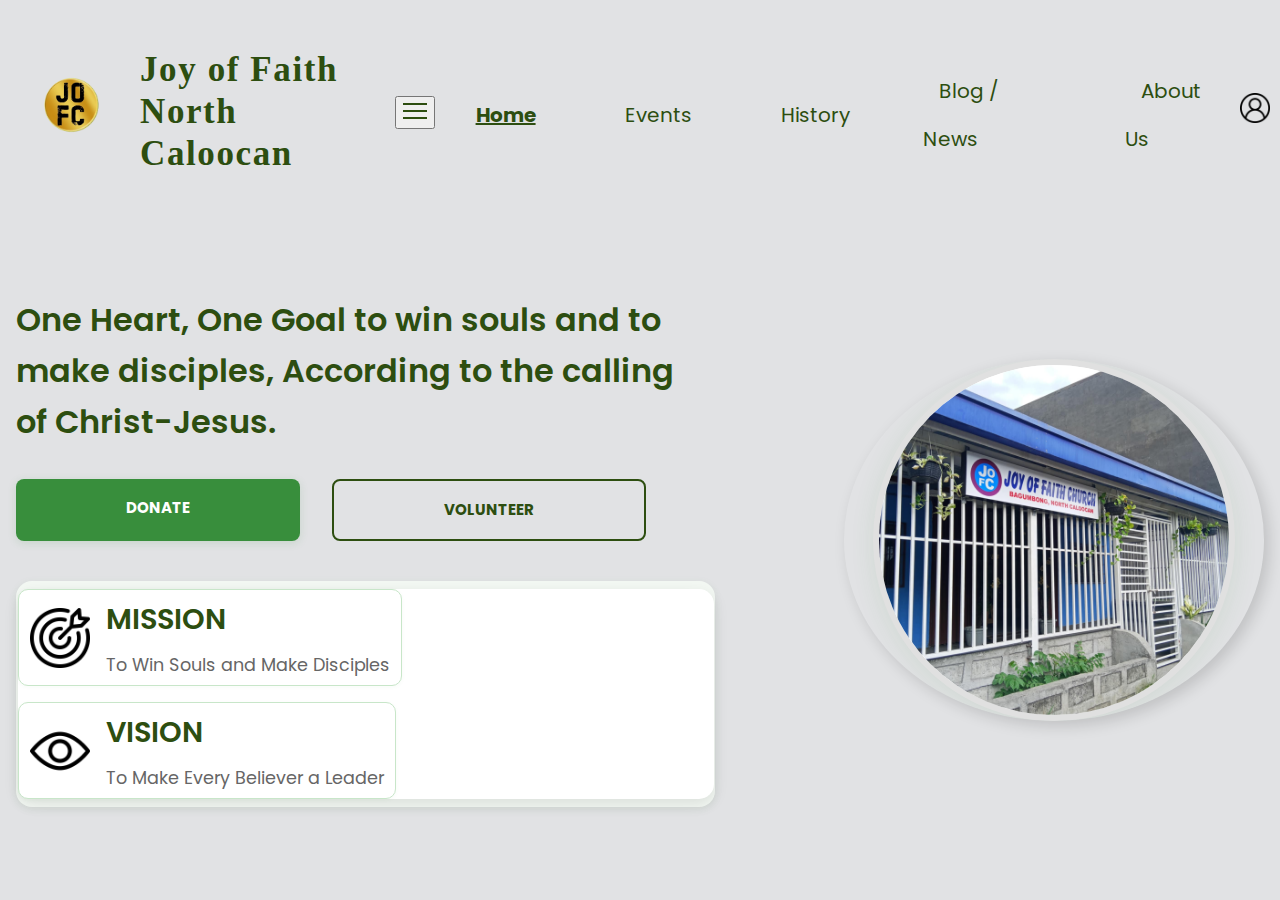
<file: index.html>
<!DOCTYPE html>
<html lang="en">
<head>
    <meta charset="UTF-8">
    <meta name="viewport" content="width=device-width, initial-scale=1.0">    <title>Joy of Faith - Home</title>
    <link rel="stylesheet" href="style1.css">
    <!-- Add Poppins font -->
    <link href="https://fonts.googleapis.com/css?family=Poppins:400,600&display=swap" rel="stylesheet">
    <script src="js/navigation.js"></script>
    <style>

        body {
            font-family: 'Poppins', Arial, sans-serif;
        }
        .hero-section {
            display: flex;
            flex-direction: row;
            align-items: center;
            justify-content: center;
            gap: 2rem;
            padding: 3rem 1rem;
            flex-wrap: wrap;
        }
        .hero-content {
            flex: 1 1 350px;
            min-width: 300px;
            z-index: 2;
            order: 1;
            display: flex;
            flex-direction: column;
            align-items: flex-start;
        }
        .hero-title {
            font-size: 2rem;
            font-weight: 600;
            margin-bottom: 2rem;
        }
        .hero-buttons {
            margin-bottom: 2rem;
            display: flex;
            flex-wrap: wrap;
            gap: 1rem;
        }
        .button.primary {
            background: #388e3c !important;
            color: #fff !important;
            font-size: 1.2rem;
            padding: 18px 56px;
            border-radius: 10px;
            border: none;
            box-shadow: 0 2px 8px rgba(56,142,60,0.15);
            font-family: 'Poppins', Arial, sans-serif;
            cursor: pointer;
            transition: background 0.2s;
        }
        .button.primary:hover {
            background: #2e7031 !important;
        }
        .button.secondary {
            background: transparent !important;
            color: #2d4e10 !important;
            border: 2px solid #2d4e10 !important;
            font-size: 1.2rem;
            padding: 18px 56px;
            border-radius: 10px;
            font-family: 'Poppins', Arial, sans-serif;
            cursor: pointer;
            transition: background 0.2s, color 0.2s;
        }
        .button.secondary:hover {
            background: #f5f5f5 !important;
        }
        .button.primary, .button.secondary {
            text-decoration: none !important;
        }
        .MV {
            background: #f3f8f3;
            border-radius: 16px;
            padding: 0.5rem 0.1rem;
            margin-top: 0.5rem;
            box-shadow: 0 2px 8px rgba(56,142,60,0.07);
            width: 100%;
        }
        .MV ul {
            display: flex;
            flex-direction: row;
            gap: 1rem;
            flex-wrap: wrap;
            justify-content: flex-start;
            margin: 0;
            padding: 0;
            list-style: none;
        }
        .MV li {
            display: flex;
            align-items: center;
            gap: 0.9rem;
            min-width: 140px;
            background: #fff;
            border: 1.5px solid #c8e6c9;
            border-radius: 10px;
            padding: 0.4rem 0.7rem;
            box-shadow: 0 1px 4px rgba(56,142,60,0.04);
        }
        .MV img {
            width: 28px;
            height: 28px;
        }
        .MV h1 {
            font-size: 0.82rem;
            font-weight: 600;
            margin: 0 0 0.15rem 0;
            text-decoration: none;
        }
        .MV a {
            text-decoration: none;
        }
        .MV p {
            margin: 0;
            font-size: 0.78rem;
        }
        .hero-image {
            flex: 0 0 320px;
            display: flex;
            align-items: center;
            justify-content: center;
            min-width: 420px;
            z-index: 1;
            order: 2;
        }
        .hero-image img {
            width: 350px;
            height: 350px;
            object-fit: cover;
            border-radius: 50%;
            border: 6px solid #e0e0e0;
            box-shadow: 0 4px 24px rgba(56,142,60,0.10);
            background: #fff;
            display: block;
        }
        @media (max-width: 900px) {
            .hero-section {
                flex-direction: column;
                align-items: stretch;
                gap: 2rem;
            }
            .hero-image {
                order: -1;
                justify-content: center;
                margin-bottom: 1.5rem;
            }
            .hero-content {
                order: 2;
                text-align: center;
                align-items: center;
            }
            /* Remove flex-direction: column for .MV ul so it stays row on all sizes */
            .MV ul {
                flex-direction: row;
                gap: 1.5rem;
                align-items: center;
                justify-content: center;
            }
            .MV {
                width: 100%;
            }
        }
        @media (max-width: 600px) {
            .hero-section {
                padding: 1.5rem 0.5rem;
            }
            .hero-title {
                font-size: 1.2rem;
            }
            .hero-image img {
                width: 300px;
                height: 300px;
            }
            .MV {
                padding: 1rem 0.5rem;
            }
            .MV ul {
                flex-direction: row;
                gap: 1rem;
                justify-content: center;
                align-items: flex-start;
            }
        }
    </style>
</head>
<body> 

    <header class="header" class="Navigation">
        <nav class="main-navigation">
            <div class="container">                
                <header class="site-header">
                    <div class="logo">
                        <ul>
                            <li>
                                <a href="/">
                                    <img src="img/ico/logo.png" alt="Joy of Faith logo">
                                </a>
                            </li>
                            <li>
                                <div class="logo-text">
                                    <h2>
                                        Joy of Faith<br>
                                        North Caloocan
                                    </h2>
                                </div>
                            </li>
                        </ul>
                    </div>                    
                    <button class="menu-toggle" aria-label="Toggle menu">
                        <svg viewBox="0 0 24 24" width="24" height="24">
                            <rect y="4" width="24" height="2" fill="#2d4e10"/>
                            <rect y="11" width="24" height="2" fill="#2d4e10"/>
                            <rect y="18" width="24" height="2" fill="#2d4e10"/>
                        </svg>
                    </button>
                    <nav class="nav-menu">                        
                        <ul class="nav-links">
                            <li style="--i: 1">
                                <a href="index.html" class="active">Home</a>
                            </li>
                            <li style="--i: 2">
                                <a href="events.html">Events</a>
                            </li>
                            <li style="--i: 3">
                                <a href="history.html">History</a>
                            </li>
                            <li style="--i: 4">
                                <a href="blog.html">Blog / News</a>
                            </li>
                            <li style="--i: 5">
                                <a href="about.html">About Us</a>
                            </li>
                        </ul>
                    </nav>
                    <div class="logbot">
                        <a href="login.html">
                            <img src="./img/ico/profile.png" alt="Profile" style="height: 30px; width: 30px;">
                        </a>
                    </div>
                    <div class="mobile-overlay"></div>
                </header>
            </div>
        </nav>
    </header>



        <section class="hero-section" style="position:relative;">
            <div class="hero-image">
                <img src="jofc.jpeg" alt="Joy of Faith community">
                <div></div>
            </div>
            <div class="hero-content">
                <h1 class="hero-title">
                    One Heart, One Goal to win souls and to make disciples, According to the calling of Christ-Jesus.
                </h1>
                <div class="hero-buttons">
                    <a href="donate.html" class="button primary">DONATE</a>
                    <a href="login.html" class="button secondary">VOLUNTEER</a>
                </div>
                <div class="MV">
                    <ul>
                        <li>
                            <img src="./img/ico/target.png" alt="Mission Icon">
                            <div>
                                <h1>MISSION</h1>
                                <p>To Win Souls and Make Disciples</p>
                            </div>
                        </li>
                        <li>
                            <img src="./img/ico/view.png" alt="Vision Icon">
                            <div>
                                <h1>VISION</h1>
                                <p>To Make Every Believer a Leader</p>
                            </div>
                        </li>
                    </ul>
                </div>
            </div>
        </section>
</body>
</html>
</file>
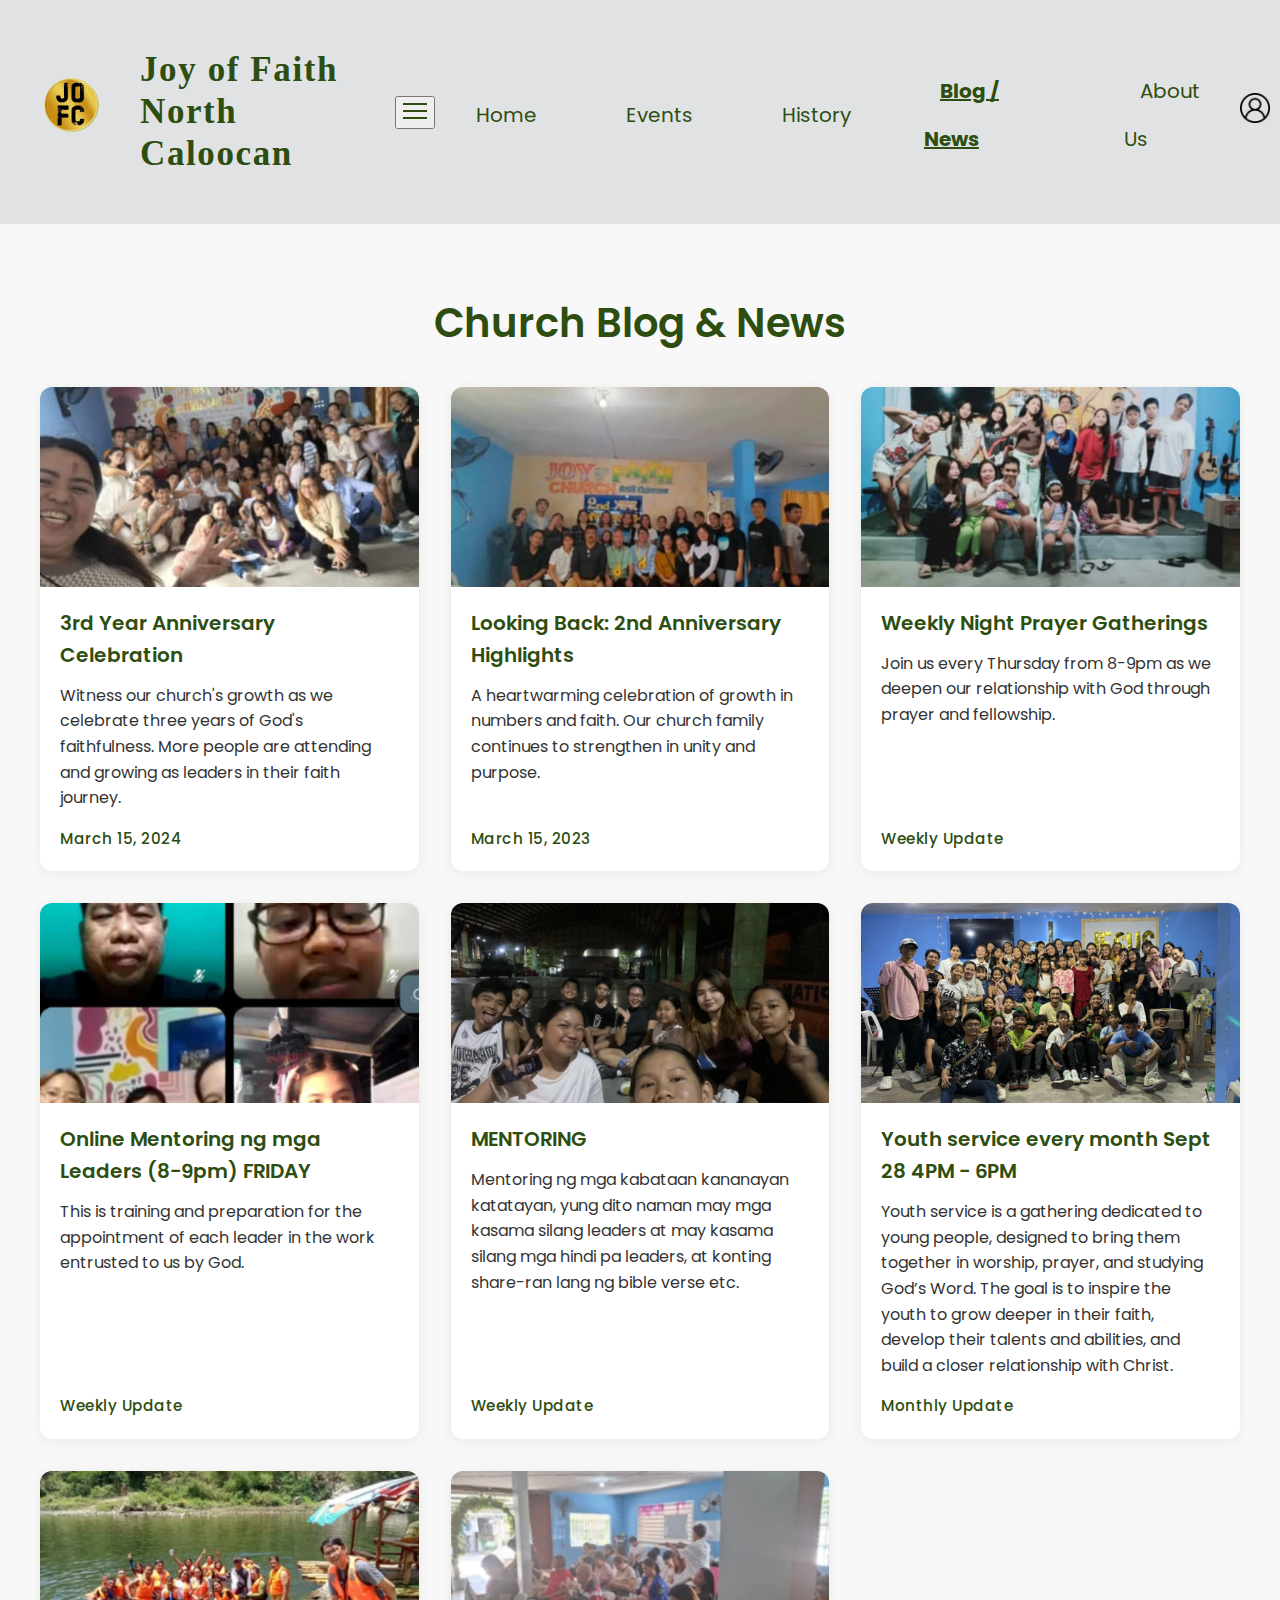
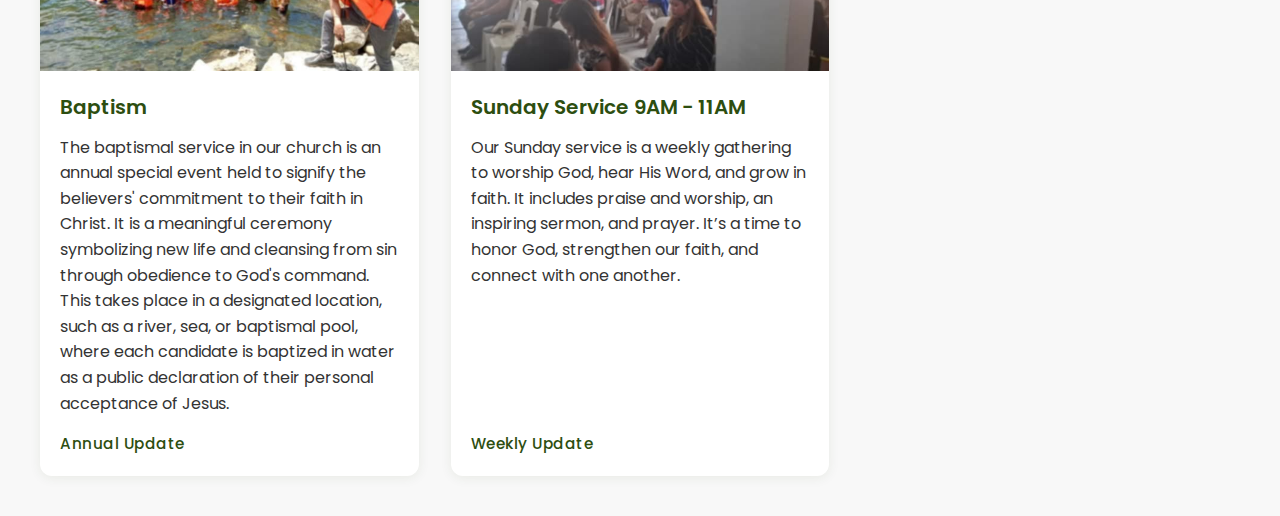
<file: blog.html>
<!DOCTYPE html>
<html lang="en">
<head>
    <meta charset="UTF-8">
    <meta name="viewport" content="width=device-width, initial-scale=1.0">    <title>Joy of Faith - Blog/News</title>
    <link rel="stylesheet" href="style1.css">
    <link href="https://fonts.googleapis.com/css?family=Poppins:400,600&display=swap" rel="stylesheet">
    <script src="js/navigation.js" defer></script>
    <style>   
    /* Responsive Blog Page Styles */
    body {
        font-family: 'Poppins', Arial, sans-serif;
        background: #fff;
        color: #222;
        margin: 0;
        padding: 0;
    }
    .blog-page {
        padding: 40px 0;
        background: #f8f8f8;
        min-height: 100vh;
    }
    .blog-content {
        max-width: 1200px;
        margin: 0 auto;
        padding: 0 16px;
    }
    .blog-content h1 {
        color: #2d4e10;
        font-weight: 600;
        text-align: center;
        margin-bottom: 32px;
        font-size: 2.5rem;
    }
    .blog-grid {
        display: grid;
        grid-template-columns: repeat(3, 1fr);
        gap: 32px;
    }
    .blog-card {
        background: #fff;
        border-radius: 12px;
        box-shadow: 0 2px 12px rgba(45, 78, 16, 0.08);
        overflow: hidden;
        display: flex;
        flex-direction: column;
        transition: box-shadow 0.2s;
    }
    .blog-card:hover {
        box-shadow: 0 4px 24px rgba(45, 78, 16, 0.16);
    }
    .blog-image {
        width: 100%;
        height: 200px;
        object-fit: cover;
        background: #eee;
    }
    .blog-text {
        padding: 20px;
        flex: 1;
        display: flex;
        flex-direction: column;
    }
    .blog-text h2 {
        color: #2d4e10;
        font-size: 1.25rem;
        margin: 0 0 12px 0;
        font-weight: 600;
    }
    .blog-text p {
        flex: 1;
        margin: 0 0 16px 0;
        font-size: 1rem;
        color: #333;
    }
    .blog-date {
        font-size: 0.95rem;
        color: #2d4e10;
        font-weight: 500;
        margin-top: auto;
        letter-spacing: 0.5px;
    }

    /* Responsive Styles */
    @media (max-width: 1024px) {
        .blog-grid {
            grid-template-columns: repeat(2, 1fr);
            gap: 24px;
        }
        .blog-content h1 {
            font-size: 2rem;
        }
    }
    @media (max-width: 700px) {
        .blog-grid {
            grid-template-columns: 1fr;
            gap: 20px;
        }
        .blog-content {
            padding: 0 8px;
        }
        .blog-content h1 {
            font-size: 1.5rem;
        }
        .blog-card {
            border-radius: 8px;
        }
        .blog-image {
            height: 160px;
        }
        .blog-text {
            padding: 14px;
        }
    }
    @media (max-width: 400px) {
        .blog-content h1 {
            font-size: 1.1rem;
        }
        .blog-image {
            height: 110px;
        }
        .blog-text h2 {
            font-size: 1rem;
        }
        .blog-text p {
            font-size: 0.95rem;
        }
    }
    </style>
</head>
<body>
    <header class="header">
        <nav class="main-navigation">
            <div class="container">                
                <header class="site-header">
                    <div class="logo">
                        <ul>
                            <li>
                                <a href="/">
                                    <img src="img/ico/logo.png" alt="Joy of Faith logo">
                                </a>
                            </li>
                            <li>
                                <div class="logo-text">
                                    <h2>
                                        Joy of Faith<br>
                                        North Caloocan
                                    </h2>
                                </div>
                            </li>
                        </ul>
                    </div>                    
                    <button class="menu-toggle" aria-label="Toggle menu">
                        <svg viewBox="0 0 24 24" width="24" height="24">
                            <rect y="4" width="24" height="2" fill="#2d4e10"/>
                            <rect y="11" width="24" height="2" fill="#2d4e10"/>
                            <rect y="18" width="24" height="2" fill="#2d4e10"/>
                        </svg>
                    </button>
                    <nav class="nav-menu">                        
                        <ul class="nav-links">
                            <li style="--i: 1">
                                <a href="index.html">Home</a>
                            </li>
                            <li style="--i: 2">
                                <a href="events.html">Events</a>
                            </li>
                            <li style="--i: 3">
                                <a href="history.html">History</a>
                            </li>
                            <li style="--i: 4">
                                <a href="blog.html" class="active">Blog / News</a>
                            </li>
                            <li style="--i: 5">
                                <a href="about.html">About Us</a>
                            </li>
                        </ul>
                    </nav>
                    <div class="logbot">
                        <a href="login.html">
                            <img src="./img/ico/profile.png" alt="Profile" style="height: 30px; width: 30px;">
                        </a>
                    </div>
                    <div class="mobile-overlay"></div>
                </header>
            </div>
        </nav>
    </header>


        <div class="blog-page">
            <div class="blog-content">
                <h1>Church Blog & News</h1>
                <div class="blog-grid">
                    <div class="blog-card">
                        <img src="./img/pics/PICTURE1.jpg" alt="3rd Anniversary" class="blog-image">
                        <div class="blog-text">
                            <h2>3rd Year Anniversary Celebration</h2>
                            <p>Witness our church's growth as we celebrate three years of God's faithfulness. More people are attending and growing as leaders in their faith journey.</p>
                            <div class="blog-date">March 15, 2024</div>
                        </div>
                    </div>

                    <div class="blog-card">
                        <img src="./img/pics/PICTURE3.jpg" alt="2nd Anniversary" class="blog-image">
                        <div class="blog-text">
                            <h2>Looking Back: 2nd Anniversary Highlights</h2>
                            <p>A heartwarming celebration of growth in numbers and faith. Our church family continues to strengthen in unity and purpose.</p>
                            <div class="blog-date">March 15, 2023</div>
                        </div>
                    </div>

                    <div class="blog-card">
                        <img src="./img/pics/PICTURE5.jpg" alt="Night Prayer" class="blog-image">
                        <div class="blog-text">
                            <h2>Weekly Night Prayer Gatherings</h2>
                            <p>Join us every Thursday from 8-9pm as we deepen our relationship with God through prayer and fellowship.</p>
                            <div class="blog-date">Weekly Update</div>
                        </div>
                    </div>

                    <div class="blog-card">
                        <img src="./img/pics/PICTURE7.jpg" alt="Online Mentoring" class="blog-image">
                        <div class="blog-text">
                            <h2>Online Mentoring ng mga Leaders (8-9pm) FRIDAY</h2>
                            <p>This is training and preparation for the appointment of each leader in the work entrusted to us by God.</p>
                            <div class="blog-date">Weekly Update</div>
                        </div>
                    </div>

                    <div class="blog-card">
                        <img src="./img/pics/PICTURE9.jpg" alt="Mentoring" class="blog-image">
                        <div class="blog-text">
                            <h2>MENTORING</h2>
                            <p>Mentoring ng mga kabataan kananayan katatayan, yung dito naman may mga kasama silang leaders at may kasama silang mga hindi pa leaders, at konting share-ran lang ng bible verse etc.</p>
                            <div class="blog-date">Weekly Update</div>
                        </div>
                    </div>

                    <div class="blog-card">
                        <img src="./img/pics/PICTURE12.jpg" alt="Youth Service" class="blog-image">
                        <div class="blog-text">
                            <h2>Youth service every month Sept 28 4PM - 6PM</h2>
                            <p>Youth service is a gathering dedicated to young people, designed to bring them together in worship, prayer, and studying God’s Word. The goal is to inspire the youth to grow deeper in their faith, develop their talents and abilities, and build a closer relationship with Christ.</p>
                            <div class="blog-date">Monthly Update</div>
                        </div>
                    </div>

                    <div class="blog-card">
                        <img src="./img/pics/PICTURE14.jpg" alt="Baptism" class="blog-image">
                        <div class="blog-text">
                            <h2>Baptism</h2>
                            <p>The baptismal service in our church is an annual special event held to signify the believers' commitment to their faith in Christ. It is a meaningful ceremony symbolizing new life and cleansing from sin through obedience to God's command. This takes place in a designated location, such as a river, sea, or baptismal pool, where each candidate is baptized in water as a public declaration of their personal acceptance of Jesus.</p>
                            <div class="blog-date">Annual Update</div>
                        </div>
                    </div>

                    <div class="blog-card">
                        <img src="./img/pics/PICTURE17.jpg" alt="Sunday Service" class="blog-image">
                        <div class="blog-text">
                            <h2>Sunday Service 9AM - 11AM</h2>
                            <p>Our Sunday service is a weekly gathering to worship God, hear His Word, and grow in faith. It includes praise and worship, an inspiring sermon, and prayer. It’s a time to honor God, strengthen our faith, and connect with one another.</p>
                            <div class="blog-date">Weekly Update</div>
                        </div>
                    </div>
                </div>
            </div>
        </div>
</body>
</html>
</file>
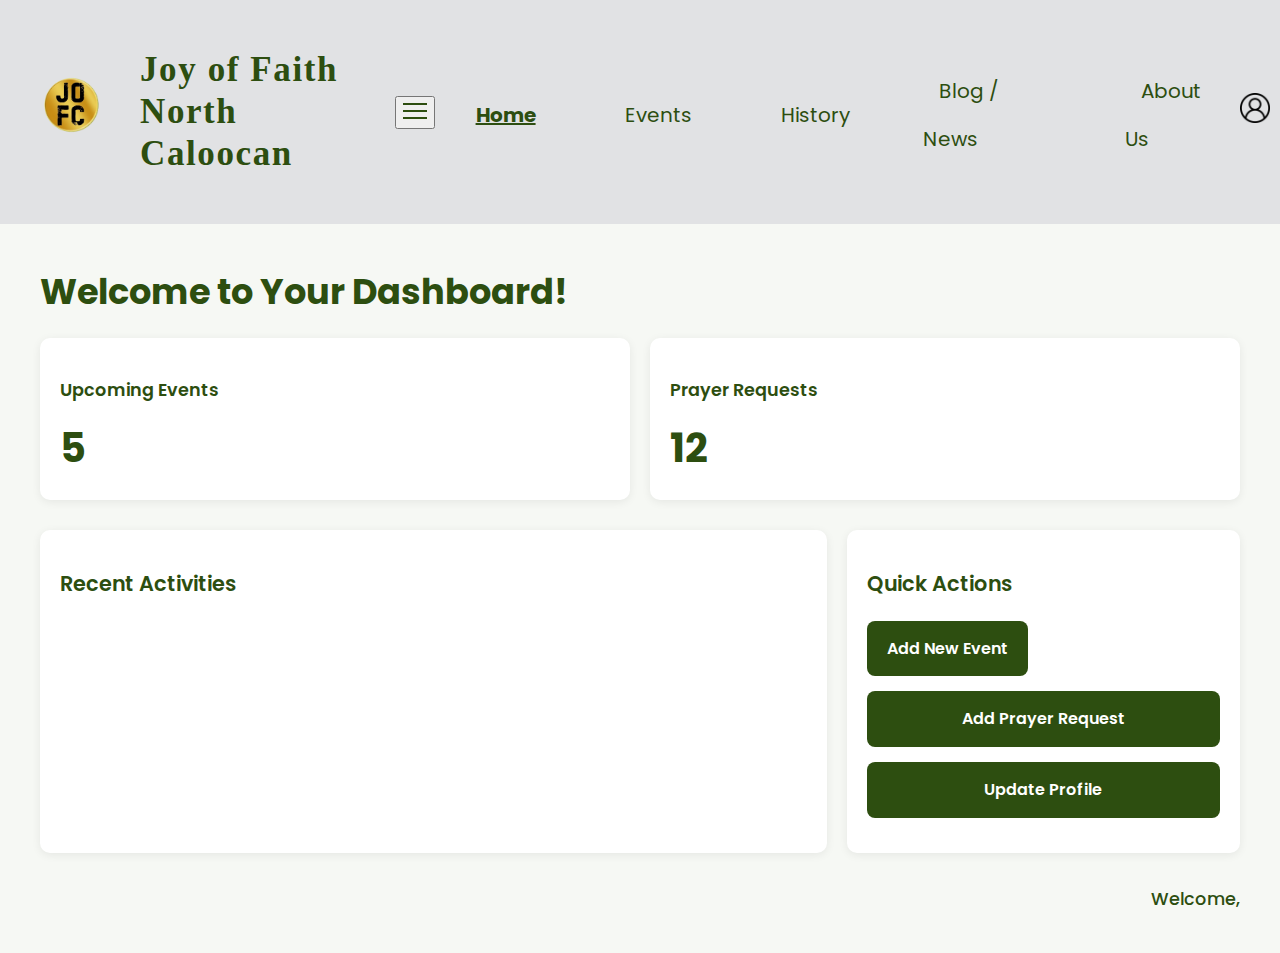
<file: dashboard.html>
<!DOCTYPE html>
<html lang="en">
<head>
    <meta charset="UTF-8">
    <meta name="viewport" content="width=device-width, initial-scale=1.0">
    <title>Joy of Faith - Dashboard</title>
    <link rel="stylesheet" href="style1.css">
    <script src="js/navigation.js" defer></script>
    <link href="https://fonts.googleapis.com/css?family=Poppins:400,500,600,700&display=swap" rel="stylesheet">
    <style>
        body {
            font-family: 'Poppins', Arial, sans-serif;
            background: #f6f8f4;
            margin: 0;
            padding: 0;
        }
        .header, .main-navigation, .site-header {
            font-family: 'Poppins', Arial, sans-serif;
        }
        .dashboard-container {
            max-width: 1200px;
            margin: 40px auto;
            padding: 0 20px;
            position: relative;
            z-index: 1;
        }
        .welcome-header h1 {
            color: #2d4e10;
            font-weight: 700;
            font-size: 2.2rem;
            margin-bottom: 0.5em;
        }
        .stats-grid {
            display: grid;
            grid-template-columns: repeat(auto-fit, minmax(220px, 1fr));
            gap: 20px;
            margin-bottom: 30px;
        }
        .stat-card {
            background: white;
            padding: 20px;
            border-radius: 10px;
            box-shadow: 0 2px 10px rgba(0,0,0,0.07);
            display: flex;
            flex-direction: column;
            align-items: flex-start;
        }
        .stat-card h3 {
            color: #2d4e10;
            font-size: 1.1rem;
            font-weight: 600;
            margin-bottom: 0.7em;
        }
        .stat-card .number {
            font-size: 2.5rem;
            font-weight: 700;
            color: #2d4e10;
        }
        .dashboard-grid {
            display: grid;
            grid-template-columns: 2fr 1fr;
            gap: 20px;
        }
        .recent-activities, .quick-actions {
            background: white;
            padding: 20px;
            border-radius: 10px;
            box-shadow: 0 2px 10px rgba(0,0,0,0.07);
        }
        .recent-activities h2,
        .quick-actions h2 {
            color: #2d4e10;
            font-size: 1.3rem;
            font-weight: 600;
            margin-bottom: 1em;
        }
        .action-btn {
            display: block;
            background: #2d4e10;
            color: white;
            padding: 15px 20px;
            margin-bottom: 15px;
            border-radius: 8px;
            text-decoration: none;
            text-align: center;
            font-family: 'Poppins', Arial, sans-serif;
            font-weight: 600;
            font-size: 1rem;
            border: none;
            cursor: pointer;
            transition: all 0.3s ease;
        }
        .action-btn:hover {
            background: #1d3208;
        }
        .user-info {
            margin-top: 2rem;
            text-align: right;
            color: #2d4e10;
        }
        .user-info h3 {
            font-size: 1.1rem;
            font-weight: 500;
            margin-bottom: 0.2em;
        }
        .user-info p {
            font-size: 1.2rem;
            font-weight: bold;
        }
        .page-watermark {
            position: fixed;
            bottom: -80px;
            right: -80px;
            width: 700px;
            height: 700px;
            opacity: 0.35;
            pointer-events: none;
            z-index: -1;
            transform: rotate(-5deg);
            filter: brightness(1) contrast(1.2);
        }
        .add-event-modal {
            display: none;
            position: fixed;
            top: 0;
            left: 0;
            width: 100%;
            height: 100%;
            background: rgba(0,0,0,0.5);
            z-index: 1000;
            justify-content: center;
            align-items: center;
        }
        .add-event-modal.show {
            display: flex;
        }
        .add-event-form {
            background: white;
            padding: 2rem;
            border-radius: 15px;
            width: 90%;
            max-width: 500px;
            box-shadow: 0 2px 20px rgba(0,0,0,0.13);
            font-family: 'Poppins', Arial, sans-serif;
        }
        .add-event-form h2 {
            color: #2d4e10;
            font-size: 1.4rem;
            font-weight: 700;
            margin-bottom: 1.2em;
        }
        .add-event-form input[type="text"],
        .add-event-form textarea,
        .add-event-form input[type="date"],
        .add-event-form input[type="time"],
        .add-event-form select {
            width: 100%;
            padding: 0.7em 1em;
            margin-bottom: 1em;
            border: 1px solid #dbe6d2;
            border-radius: 7px;
            font-family: 'Poppins', Arial, sans-serif;
            font-size: 1rem;
            background: #f6f8f4;
            transition: border 0.2s;
        }
        .add-event-form input:focus,
        .add-event-form textarea:focus,
        .add-event-form select:focus {
            border-color: #2d4e10;
            outline: none;
        }
        .add-event-form textarea {
            min-height: 70px;
            resize: vertical;
        }
        .add-event-form button[type="submit"] {
            background: #2d4e10;
            color: #fff;
            border: none;
            padding: 0.7em 2em;
            border-radius: 7px;
            font-family: 'Poppins', Arial, sans-serif;
            font-weight: 600;
            font-size: 1rem;
            cursor: pointer;
            margin-left: 0.5em;
            transition: background 0.2s;
        }
        .add-event-form button[type="submit"]:hover {
            background: #1d3208;
        }
        .add-event-form .cancel {
            background: #e0e0e0;
            color: #2d4e10;
            border: none;
            padding: 0.7em 2em;
            border-radius: 7px;
            font-family: 'Poppins', Arial, sans-serif;
            font-weight: 600;
            font-size: 1rem;
            cursor: pointer;
            transition: background 0.2s;
        }
        .add-event-form .cancel:hover {
            background: #c7c7c7;
        }
        /* Responsive Styles */
        @media (max-width: 900px) {
            .dashboard-grid {
                grid-template-columns: 1fr;
            }
            .dashboard-container {
                padding: 0 10px;
            }
        }
        @media (max-width: 600px) {
            .dashboard-container {
                margin: 20px auto;
                padding: 0 5px;
            }
            .welcome-header h1 {
                font-size: 1.3rem;
            }
            .stat-card .number {
                font-size: 2rem;
            }
            .recent-activities h2,
            .quick-actions h2 {
                font-size: 1.1rem;
            }
            .add-event-form {
                padding: 1rem;
            }
            .user-info p {
                font-size: 1rem;
            }
            .page-watermark {
                width: 300px;
                height: 300px;
                bottom: -40px;
                right: -40px;
            }
        }
        @media (max-width: 400px) {
            .add-event-form {
                padding: 0.5rem;
            }
        }
    </style>
</head>
<body>
    
    <header class="header">
        <nav class="main-navigation">
            <div class="container">                
                <header class="site-header">
                    <div class="logo">
                        <ul>
                            <li>
                                <a href="/">
                                    <img src="img/ico/logo.png" alt="Joy of Faith logo">
                                </a>
                            </li>
                            <li>
                                <div class="logo-text">
                                    <h2>
                                        Joy of Faith<br>
                                        North Caloocan
                                    </h2>
                                </div>
                            </li>
                        </ul>
                    </div>                    
                    <button class="menu-toggle" aria-label="Toggle menu">
                        <svg viewBox="0 0 24 24" width="24" height="24">
                            <rect y="4" width="24" height="2" fill="#2d4e10"/>
                            <rect y="11" width="24" height="2" fill="#2d4e10"/>
                            <rect y="18" width="24" height="2" fill="#2d4e10"/>
                        </svg>
                    </button>
                    <nav class="nav-menu">                        
                        <ul class="nav-links">
                            <li style="--i: 1">
                                <a href="index.html" class="active">Home</a>
                            </li>
                            <li style="--i: 2">
                                <a href="events.html">Events</a>
                            </li>
                            <li style="--i: 3">
                                <a href="history.html">History</a>
                            </li>
                            <li style="--i: 4">
                                <a href="blog.html">Blog / News</a>
                            </li>
                            <li style="--i: 5">
                                <a href="about.html">About Us</a>
                            </li>
                        </ul>
                    </nav>
                    <div class="logbot">
                        <a href="login.html">
                            <img src="./img/ico/profile.png" alt="Profile" style="height: 30px; width: 30px;">
                        </a>
                    </div>
                    <div class="mobile-overlay"></div>
                </header>
            </div>
        </nav>
    </header>


        <div class="dashboard-container">
            <div class="welcome-header">
                <h1>Welcome to Your Dashboard!</h1>
            </div>

            <div class="stats-grid">
                <div class="stat-card">
                    <h3>Upcoming Events</h3>
                    <div class="number">5</div>
                </div>
                <div class="stat-card">
                    <h3>Prayer Requests</h3>
                    <div class="number">12</div>
                </div>
            </div>

            <div class="dashboard-grid">
                <div class="recent-activities">
                    <h2>Recent Activities</h2>
                </div>

                <div class="quick-actions">
                    <h2>Quick Actions</h2>
                    <button class="action-btn" onclick="showAddEventModal()">Add New Event</button>
                    <a href="#" class="action-btn">Add Prayer Request</a>
                    <a href="#" class="action-btn">Update Profile</a>
                </div>
            </div>
            
            <div class="user-info" style="margin-top: 2rem; text-align: right; color: #2d4e10;">
                <h3>Welcome,</h3>
                <p style="font-size: 1.2rem; font-weight: bold;" id="userFullName"></p>
            </div>
        </div>

        <!-- Add Event Modal -->
        <div class="add-event-modal" id="addEventModal">
            <div class="add-event-form">
                <h2>Add New Event</h2>
                <form onsubmit="return handleAddEvent(event)">
                    <input type="text" placeholder="Event Title" id="eventTitle" required>
                    <textarea placeholder="Event Description" id="eventDesc" required></textarea>
                    <input type="date" id="eventDate" required>
                    <input type="time" id="eventStartTime" required>
                    <input type="time" id="eventEndTime" required>
                    <select id="eventCategory" required>
                        <option value="service">Service</option>
                        <option value="prayer">Prayer Meeting</option>
                        <option value="meeting">Leadership Meeting</option>
                        <option value="special">Special Event</option>
                    </select>
                    <div style="margin-top: 1rem;">
                        <button type="button" class="cancel" onclick="closeAddEventModal()">Cancel</button>
                        <button type="submit">Add Event</button>
                    </div>
                </form>
            </div>

        <img src="./img/ico/logo.png" alt="Logo" class="page-watermark">

        <script>
            // Add these functions
            function showAddEventModal() {
                document.getElementById('addEventModal').classList.add('show');
            }

            function closeAddEventModal() {
                const modal = document.getElementById('addEventModal');
                modal.classList.remove('show');
                modal.querySelector('form').reset();
            }

            function handleAddEvent(event) {
                event.preventDefault();
                const newEvent = {
                    title: document.getElementById('eventTitle').value,
                    description: document.getElementById('eventDesc').value,
                    date: document.getElementById('eventDate').value,
                    startTime: document.getElementById('eventStartTime').value,
                    endTime: document.getElementById('eventEndTime').value,
                    category: document.getElementById('eventCategory').value
                };

                // Store event and redirect to events page
                localStorage.setItem('newEvent', JSON.stringify(newEvent));
                window.location.href = 'events.html';
                return false;
            }

            window.closeAddEventModal = closeAddEventModal;

            // Add user name display functionality
            document.addEventListener('DOMContentLoaded', function() {
                const storedUser = localStorage.getItem('currentUser');
                if (storedUser) {
                    const user = JSON.parse(storedUser);
                    document.getElementById('userFullName').textContent = user.firstname + ' ' + user.lastname;
                }
            });
        </script>
    </div>
</body>
</html>
</file>
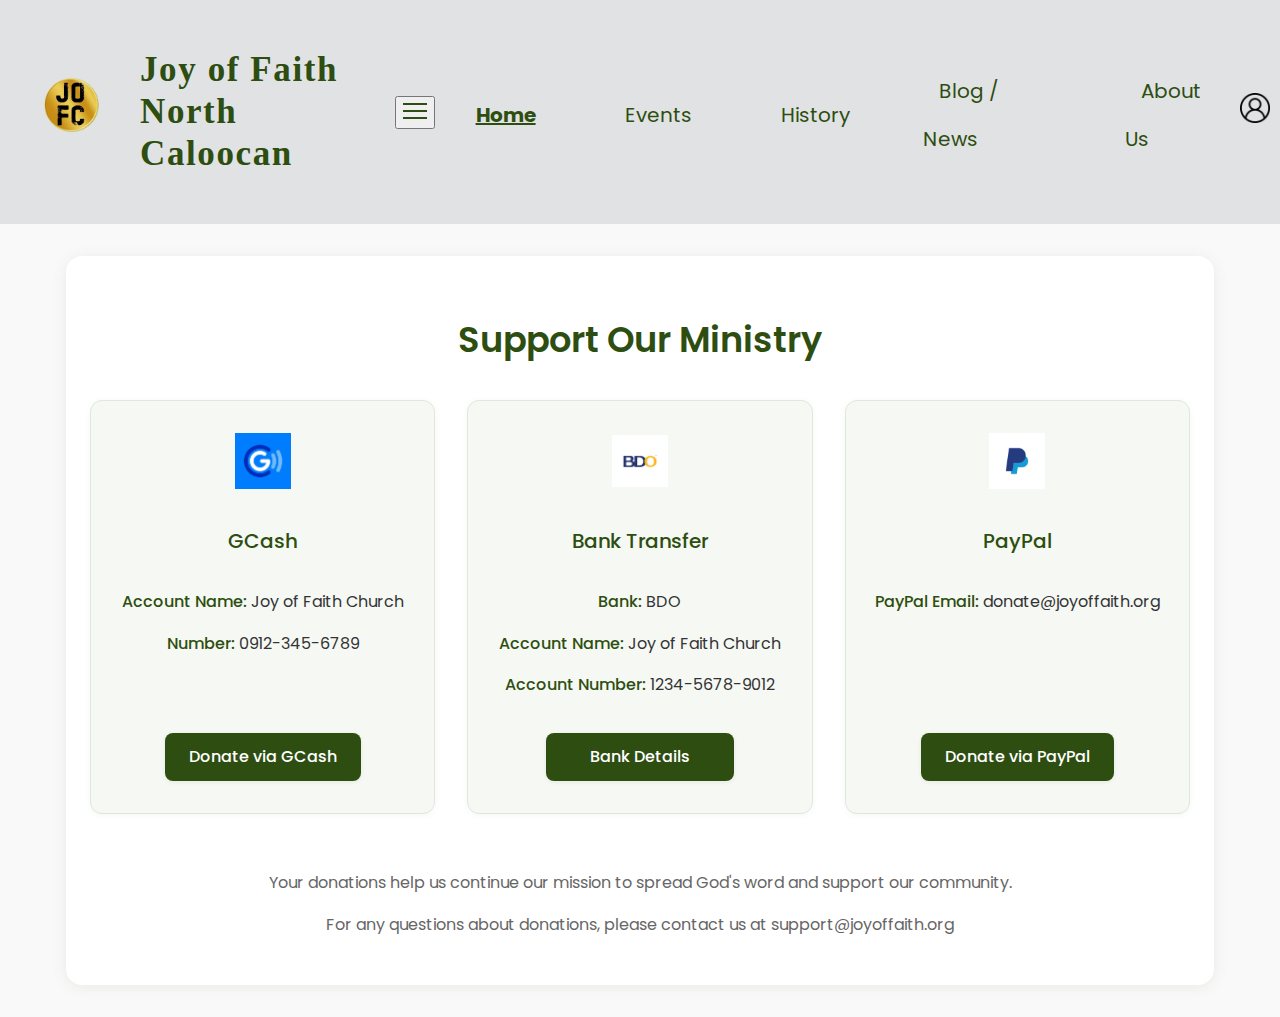
<file: donate.html>
<!DOCTYPE html>
<html lang="en">
<head>
    <meta charset="UTF-8">
    <link rel="shortcut icon" type="x-icon" href="./img/ico/logo.png">
    <meta name="viewport" content="width=device-width, initial-scale=1.0">
    <title>Joy of Faith - Donate</title>
    <link rel="icon" type="image/png" href="logo.png">
    <link rel="stylesheet" href="style1.css">
    <link href="https://fonts.googleapis.com/css?family=Poppins:400,500,600&display=swap" rel="stylesheet">
    <script src="js/navigation.js" defer></script>
    <style>
        body {
            font-family: 'Poppins', Arial, sans-serif;
            background: #f9f9f9;
            margin: 0;
            padding: 0;
        }
        .header, .main-navigation, .site-header {
            font-family: 'Poppins', Arial, sans-serif;
        }
        .donation-container {
            max-width: 1100px;
            margin: 2rem auto;
            background: #fff;
            border-radius: 16px;
            box-shadow: 0 2px 16px rgba(45, 78, 16, 0.08);
            padding: 2rem 1.5rem;
        }
        .donation-container h1 {
            font-family: 'Poppins', Arial, sans-serif;
            color: #2d4e10;
            font-weight: 600;
            margin-bottom: 2rem;
            font-size: 2.2rem;
        }
        .donation-options {
            display: flex;
            gap: 2rem;
            justify-content: center;
            flex-wrap: wrap;
        }
        .donation-option {
            background: #f5f8f3;
            border: 1.5px solid #e0e8db;
            border-radius: 12px;
            padding: 2rem 1.5rem;
            flex: 1 1 260px;
            max-width: 320px;
            min-width: 220px;
            display: flex;
            flex-direction: column;
            align-items: center;
            margin-bottom: 1.5rem;
            box-shadow: 0 1px 6px rgba(45, 78, 16, 0.05);
        }
        .donation-option img {
            width: 56px;
            height: 56px;
            object-fit: contain;
            margin-bottom: 1rem;
        }
        .donation-option h3 {
            color: #2d4e10;
            font-size: 1.25rem;
            margin-bottom: 1rem;
            font-weight: 500;
        }
        .donation-details {
            font-size: 1rem;
            color: #333;
            margin-bottom: 1.2rem;
            text-align: center;
        }
        .donation-details strong {
            color: #2d4e10;
            font-weight: 500;
        }
        .donation-btn {
            background: #2d4e10;
            color: #fff;
            font-family: 'Poppins', Arial, sans-serif;
            font-weight: 500;
            padding: 0.7rem 1.5rem;
            border: none;
            border-radius: 8px;
            text-decoration: none;
            transition: background 0.2s;
            font-size: 1rem;
            cursor: pointer;
            box-shadow: 0 1px 4px rgba(45, 78, 16, 0.08);
            margin-top: auto;
            width: auto;
            min-width: 140px;
            max-width: 100%;
            text-align: center;
            display: inline-block;
        }
        .donation-btn:hover, .donation-btn:focus {
            background: #22400c;
        }
        @media (max-width: 900px) {
            .donation-options {
                gap: 1rem;
            }
            .donation-option {
                max-width: 100%;
            }
        }
        @media (max-width: 700px) {
            .donation-container {
                padding: 1rem 0.5rem;
            }
            .donation-options {
                flex-direction: column;
                align-items: center;
            }
            .donation-option {
                width: 100%;
                min-width: unset;
                margin-bottom: 1.2rem;
            }
        }
        @media (max-width: 480px) {
            .donation-container h1 {
                font-size: 1.3rem;
            }
            .donation-option {
                padding: 1.2rem 0.7rem;
            }
            .donation-details {
                font-size: 0.95rem;
            }
            .donation-btn {
                font-size: 0.98rem;
                padding: 0.6rem 1rem;
            }
        }
    </style>
</head>
<body>
    <header class="header">
        <nav class="main-navigation">
            <div class="container">                
                <header class="site-header">
                    <div class="logo">
                        <ul>
                            <li>
                                <a href="/">
                                    <img src="img/ico/logo.png" alt="Joy of Faith logo">
                                </a>
                            </li>
                            <li>
                                <div class="logo-text">
                                    <h2>
                                        Joy of Faith<br>
                                        North Caloocan
                                    </h2>
                                </div>
                            </li>
                        </ul>
                    </div>                    
                    <button class="menu-toggle" aria-label="Toggle menu">
                        <svg viewBox="0 0 24 24" width="24" height="24">
                            <rect y="4" width="24" height="2" fill="#2d4e10"/>
                            <rect y="11" width="24" height="2" fill="#2d4e10"/>
                            <rect y="18" width="24" height="2" fill="#2d4e10"/>
                        </svg>
                    </button>
                    <nav class="nav-menu">                        
                        <ul class="nav-links">
                            <li style="--i: 1">
                                <a href="index.html" class="active">Home</a>
                            </li>
                            <li style="--i: 2">
                                <a href="events.html">Events</a>
                            </li>
                            <li style="--i: 3">
                                <a href="history.html">History</a>
                            </li>
                            <li style="--i: 4">
                                <a href="blog.html">Blog / News</a>
                            </li>
                            <li style="--i: 5">
                                <a href="about.html">About Us</a>
                            </li>
                        </ul>
                    </nav>
                    <div class="logbot">
                        <a href="login.html">
                            <img src="./img/ico/profile.png" alt="Profile" style="height: 30px; width: 30px;">
                        </a>
                    </div>
                    <div class="mobile-overlay"></div>
                </header>
            </div>
        </nav>
    </header>


        <div class="donation-container">
            <h1 style="color: #2d4e10; text-align: center; margin-bottom: 2rem;">Support Our Ministry</h1>
            
            <div class="donation-options">
                <div class="donation-option">
                    <img src="./img/ico/gcash.png" alt="GCash">
                    <h3>GCash</h3>
                    <div class="donation-details">
                        <p><strong>Account Name:</strong> Joy of Faith Church</p>
                        <p><strong>Number:</strong> 0912-345-6789</p>
                    </div>
                    <a href="https://www.gcash.com" class="donation-btn" target="_blank" style="margin-top:auto;">Donate via GCash</a>
                </div>

                <div class="donation-option">
                    <img src="./img/ico/bdo.png" alt="Bank Transfer">
                    <h3>Bank Transfer</h3>
                    <div class="donation-details">
                        <p><strong>Bank:</strong> BDO</p>
                        <p><strong>Account Name:</strong> Joy of Faith Church</p>
                        <p><strong>Account Number:</strong> 1234-5678-9012</p>
                    </div>
                    <a href="#" class="donation-btn" onclick="alert('Please use the bank details provided above.')" style="margin-top:auto;">Bank Details</a>
                </div>

                <div class="donation-option">
                    <img src="./img/ico/paypal.png" alt="PayPal">
                    <h3>PayPal</h3>
                    <div class="donation-details">
                        <p><strong>PayPal Email:</strong> donate@joyoffaith.org</p>
                    </div>
                    <a href="https://www.paypal.com" class="donation-btn" target="_blank" style="margin-top:auto;">Donate via PayPal</a>
                </div>
            </div>

            <div style="text-align: center; margin-top: 2rem; color: #666;">
                <p>Your donations help us continue our mission to spread God's word and support our community.</p>
                <p>For any questions about donations, please contact us at support@joyoffaith.org</p>
            </div>
        </div>
</body>
</html>
</file>
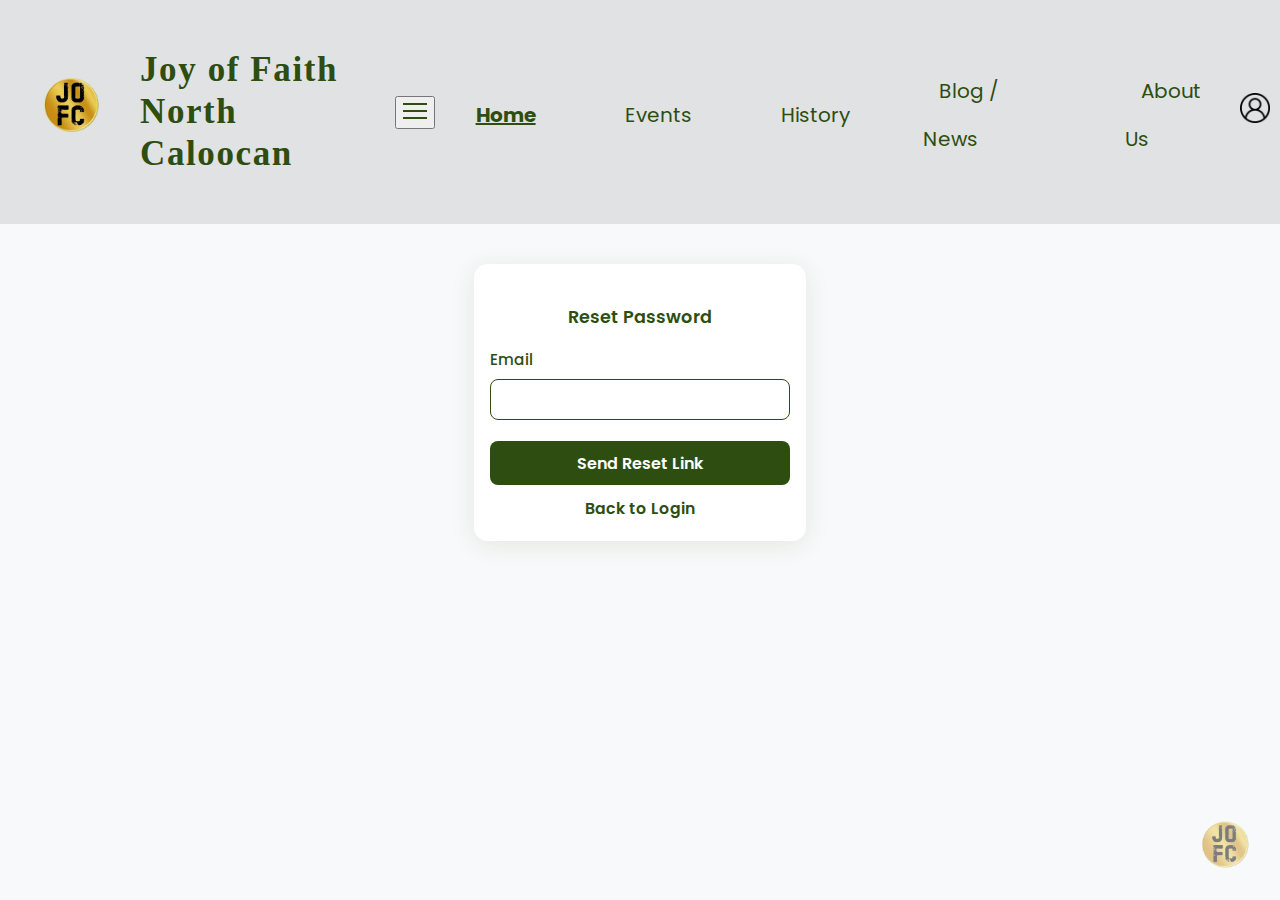
<file: forgot-password.html>
<!DOCTYPE html>
<html lang="en">
<head>
    <meta charset="UTF-8">
    <meta name="viewport" content="width=device-width, initial-scale=1.0">
    <title>Joy of Faith - Forgot Password</title>
    <link rel="icon" type="image/png" href="logo.png">
    <link rel="stylesheet" href="style1.css">
    <link href="https://fonts.googleapis.com/css2?family=Poppins:wght@400;600&display=swap" rel="stylesheet">
    <script src="js/navigation.js" defer></script>
    <style>
        body {
            font-family: 'Poppins', Arial, sans-serif;
            background: #f8f9fa;
            margin: 0;
            padding: 0;
            position: relative;
        }
        .header, .main-navigation, .site-header {
            font-family: 'Poppins', Arial, sans-serif;
        }
        body::after {
            content: "";
            position: fixed;
            bottom: 2vw;
            right: 2vw;
            width: 60px;
            height: 60px;
            background: url('./img/ico/logo.png') no-repeat center center;
            background-size: contain;
            opacity: 0.50;
            pointer-events: none;
            z-index: 0;
        }
        .forgot-password-container {
            background: #fff;
            max-width: 300px;
            margin: 40px auto 0 auto;
            padding: 1.5rem 1rem 1.2rem 1rem;
            border-radius: 14px;
            box-shadow: 0 4px 24px rgba(45, 78, 16, 0.10);
            display: flex;
            flex-direction: column;
            align-items: center;
        }
        .forgot-password-container h2 {
            color: #2d4e10;
            font-weight: 600;
            margin-bottom: 1.1rem;
            font-size: 1.1rem;
            text-align: center;
        }
        .forgot-password-form {
            width: 100%;
            display: flex;
            flex-direction: column;
            gap: 0.8rem;
        }
        .form-group {
            display: flex;
            flex-direction: column;
            position: relative;
        }
        .form-group label {
            font-size: 0.95rem;
            color: #2d4e10;
            margin-bottom: 0.4rem;
            font-weight: 500;
        }
        .form-group input {
            padding: 0.5rem 0.8rem;
            border: 1.5px solid #2d4e10;
            border-radius: 8px;
            font-size: 0.95rem;
            font-family: 'Poppins', Arial, sans-serif;
            outline: none;
            transition: border-color 0.2s;
        }
        .form-group input:focus {
            border-color: #1e350a;
        }
        .reset-btn {
            background: #2d4e10;
            color: #fff;
            border: none;
            border-radius: 8px;
            padding: 0.6rem 0;
            font-size: 1rem;
            font-family: 'Poppins', Arial, sans-serif;
            font-weight: 600;
            cursor: pointer;
            transition: background 0.2s;
            margin-top: 0.5rem;
        }
        .reset-btn:hover {
            background: #24400d;
        }
        .back-to-login {
            margin-top: 0.7rem;
            text-align: center;
        }
        .back-to-login a {
            color: #2d4e10;
            text-decoration: none;
            font-weight: 600;
            font-size: 0.98rem;
        }
        .back-to-login a:hover {
            text-decoration: underline;
        }
        .page-watermark {
            display: none !important;
        }
        @media (max-width: 600px) {
            .forgot-password-container {
                max-width: 92vw;
                margin: 18px auto 0 auto;
                padding: 0.7rem 0.3rem 1rem 0.3rem;
                border-radius: 10px;
            }
            .forgot-password-container h2 {
                font-size: 0.98rem;
            }
            .form-group input {
                font-size: 0.93rem;
                padding: 0.4rem 0.6rem;
            }
            body::after {
                width: 34px;
                height: 34px;
                bottom: 1vw;
                right: 1vw;
            }
        }
        @media (max-width: 350px) {
            .forgot-password-container {
                padding: 0.2rem 0.1rem;
            }
        }
    </style>
</head>
<body>
    <header class="header">
        <nav class="main-navigation">
            <div class="container">                
                <header class="site-header">
                    <div class="logo">
                        <ul>
                            <li>
                                <a href="/">
                                    <img src="img/ico/logo.png" alt="Joy of Faith logo">
                                </a>
                            </li>
                            <li>
                                <div class="logo-text">
                                    <h2>
                                        Joy of Faith<br>
                                        North Caloocan
                                    </h2>
                                </div>
                            </li>
                        </ul>
                    </div>                    
                    <button class="menu-toggle" aria-label="Toggle menu">
                        <svg viewBox="0 0 24 24" width="24" height="24">
                            <rect y="4" width="24" height="2" fill="#2d4e10"/>
                            <rect y="11" width="24" height="2" fill="#2d4e10"/>
                            <rect y="18" width="24" height="2" fill="#2d4e10"/>
                        </svg>
                    </button>
                    <nav class="nav-menu">                        
                        <ul class="nav-links">
                            <li style="--i: 1">
                                <a href="index.html" class="active">Home</a>
                            </li>
                            <li style="--i: 2">
                                <a href="events.html">Events</a>
                            </li>
                            <li style="--i: 3">
                                <a href="history.html">History</a>
                            </li>
                            <li style="--i: 4">
                                <a href="blog.html">Blog / News</a>
                            </li>
                            <li style="--i: 5">
                                <a href="about.html">About Us</a>
                            </li>
                        </ul>
                    </nav>
                    <div class="logbot">
                        <a href="login.html">
                            <img src="./img/ico/profile.png" alt="Profile" style="height: 30px; width: 30px;">
                        </a>
                    </div>
                    <div class="mobile-overlay"></div>
                </header>
            </div>
        </nav>
    </header>

    
        <div class="forgot-password-container">
            <h2>Reset Password</h2>
            <form class="forgot-password-form" onsubmit="return handleResetPassword(event)">
                <div class="form-group">
                    <label for="email">Email</label>
                    <input type="email" id="email" required>
                </div>
                <button type="submit" class="reset-btn">Send Reset Link</button>
            </form>
            <div class="back-to-login">
                <a href="login.html">Back to Login</a>
            </div>
        </div>

        <img src="./img/ico/logo.png" alt="Logo" class="page-watermark">

        <script>
            function handleResetPassword(event) {
                event.preventDefault();
                const email = document.getElementById('email').value;
                
                if (email) {
                    alert('If an account exists with this email, you will receive password reset instructions.');
                    window.location.href = 'login.html';
                } else {
                    alert('Please enter your email address');
                }
                return false;
            }
        </script>

</body>
</html>
</file>
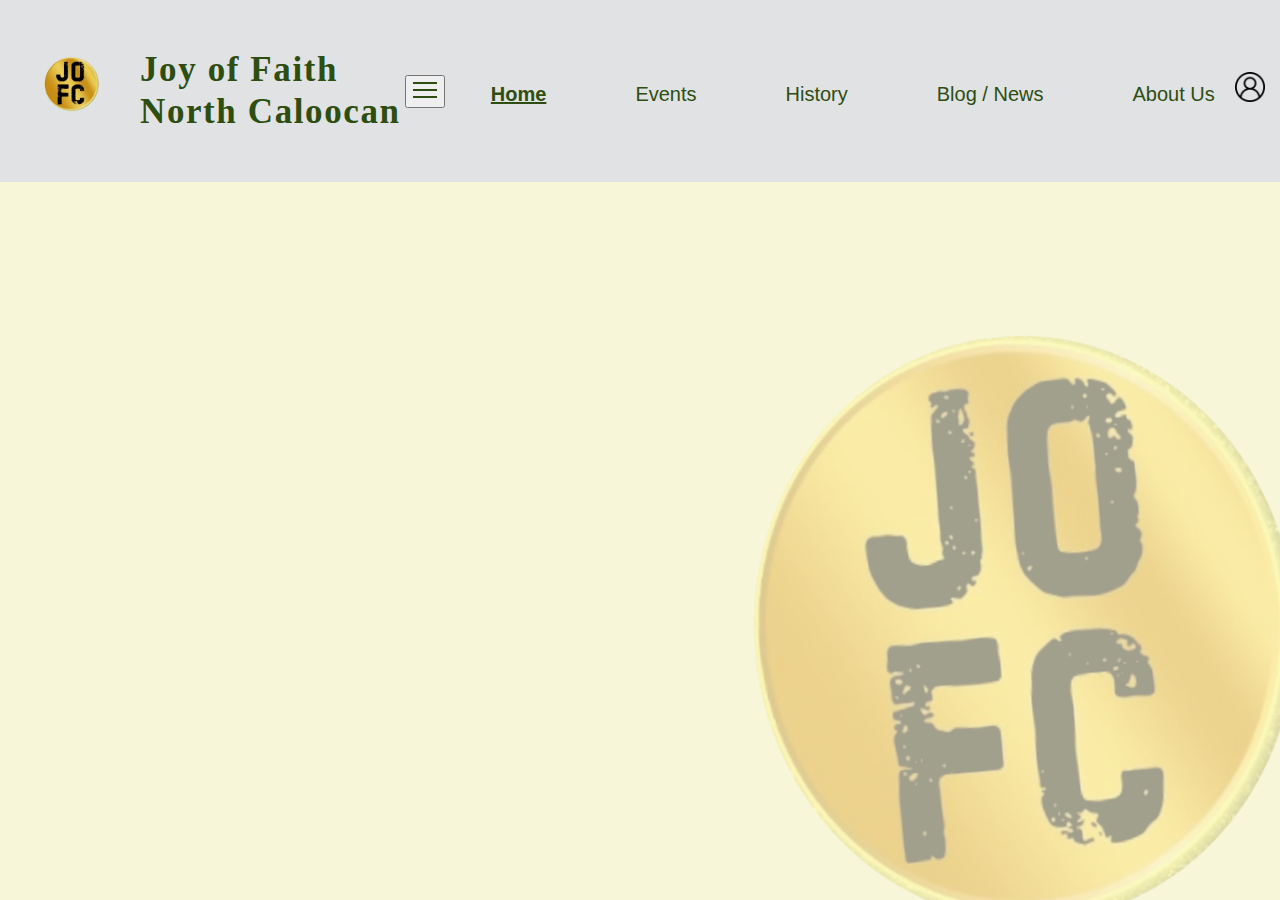
<file: history.html>
<!DOCTYPE html>
<html lang="en">
<head>
    <meta charset="UTF-8">
    <meta name="viewport" content="width=device-width, initial-scale=1.0">    <title>Joy of Faith - History</title>
    <link rel="stylesheet" href="style1.css">
    <script src="js/navigation.js" defer></script>
    <style>

        body {
            background: rgb(247,246,217);
            font-family: 'Poppins', Arial, sans-serif;
            color: #2d4e10;
            margin: 0;
            padding: 0;
        }
        .page-watermark {
            position: fixed;
            bottom: -80px;
            right: -80px;
            width: 700px;
            height: 700px;
            opacity: 0.35;
            pointer-events: none;
            z-index: -1;
            transform: rotate(-5deg);
            filter: brightness(1) contrast(1.2);
        }
    </style>
</head>
<body>
    <header class="header">
        <nav class="main-navigation">
            <div class="container">                
                <header class="site-header">
                    <div class="logo">
                        <ul>
                            <li>
                                <a href="/">
                                    <img src="img/ico/logo.png" alt="Joy of Faith logo">
                                </a>
                            </li>
                            <li>
                                <div class="logo-text">
                                    <h2>
                                        Joy of Faith<br>
                                        North Caloocan
                                    </h2>
                                </div>
                            </li>
                        </ul>
                    </div>                    
                    <button class="menu-toggle" aria-label="Toggle menu">
                        <svg viewBox="0 0 24 24" width="24" height="24">
                            <rect y="4" width="24" height="2" fill="#2d4e10"/>
                            <rect y="11" width="24" height="2" fill="#2d4e10"/>
                            <rect y="18" width="24" height="2" fill="#2d4e10"/>
                        </svg>
                    </button>
                    <nav class="nav-menu">                        
                        <ul class="nav-links">
                            <li style="--i: 1">
                                <a href="index.html" class="active">Home</a>
                            </li>
                            <li style="--i: 2">
                                <a href="events.html">Events</a>
                            </li>
                            <li style="--i: 3">
                                <a href="history.html">History</a>
                            </li>
                            <li style="--i: 4">
                                <a href="blog.html">Blog / News</a>
                            </li>
                            <li style="--i: 5">
                                <a href="about.html">About Us</a>
                            </li>
                        </ul>
                    </nav>
                    <div class="logbot">
                        <a href="login.html">
                            <img src="./img/ico/profile.png" alt="Profile" style="height: 30px; width: 30px;">
                        </a>
                    </div>
                    <div class="mobile-overlay"></div>
                </header>
            </div>
        </nav>
    </header>


        <section class="history-section">
            <!-- Add your history content here -->
        </section>
    <img src="./img/ico/logo.png" alt="Logo" class="page-watermark">
</body>
</html>
</file>
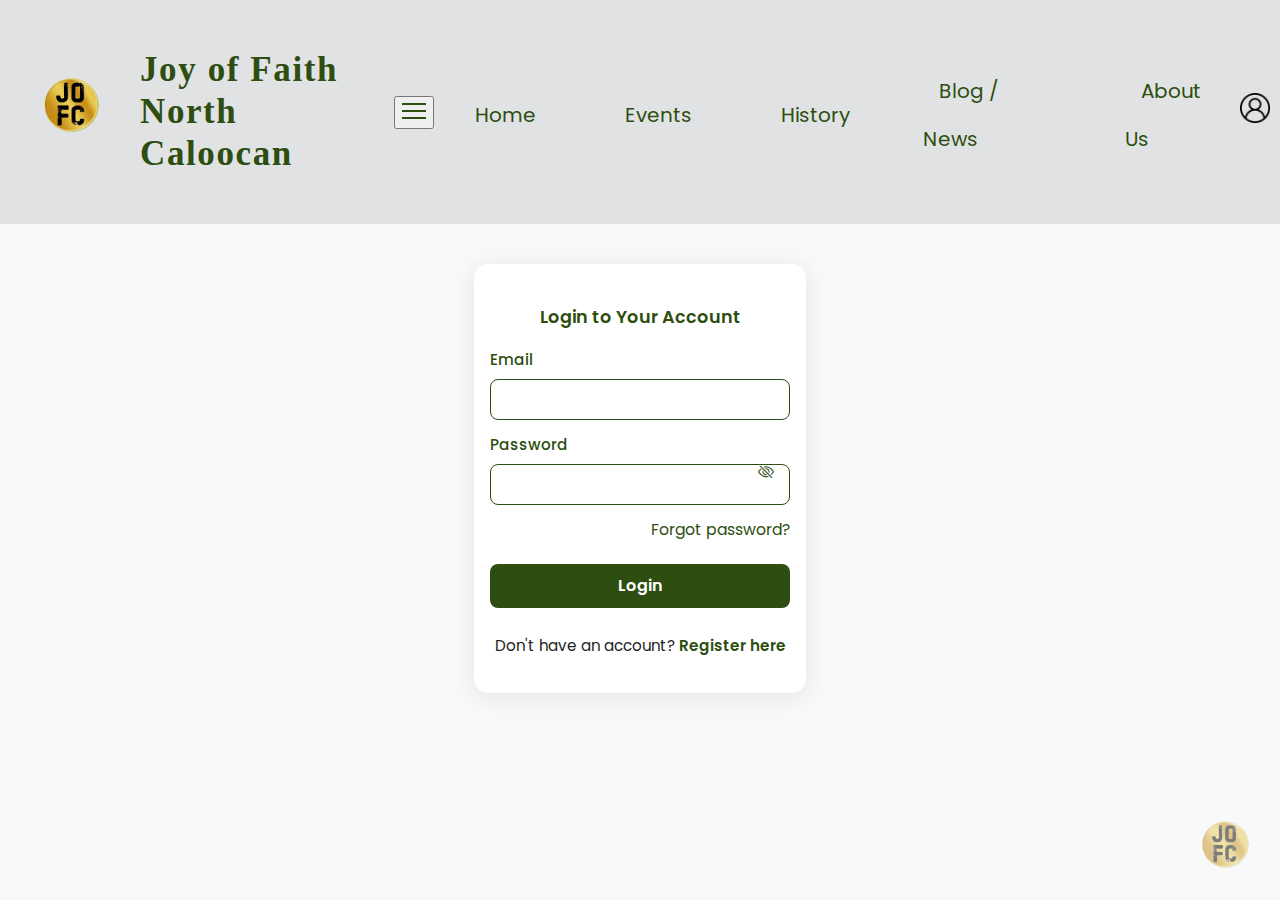
<file: login.html>
<!DOCTYPE html>
<html lang="en">
<head>
    <meta charset="UTF-8">
    <meta name="viewport" content="width=device-width, initial-scale=1.0">
    <title>Joy of Faith - Login</title>
    <link rel="stylesheet" href="style1.css">
    <link href="https://cdn.jsdelivr.net/npm/bootstrap-icons@1.7.2/font/bootstrap-icons.css" rel="stylesheet">
    <script src="js/navigation.js" defer></script>
    <link href="https://fonts.googleapis.com/css2?family=Poppins:wght@400;600&display=swap" rel="stylesheet">
    <style>
        /* Login Page Responsive Styles */
        body {
            font-family: 'Poppins', Arial, sans-serif;
            background: #f8f9fa;
            margin: 0;
            padding: 0;
            position: relative;
        }
        .header, .main-navigation, .site-header {
            font-family: 'Poppins', Arial, sans-serif;
        }
        body::after {
            content: "";
            position: fixed;
            bottom: 2vw;
            right: 2vw;
            width: 60px;
            height: 60px;
            background: url('./img/ico/logo.png') no-repeat center center;
            background-size: contain;
            opacity: 0.50;
            pointer-events: none;
            z-index: 0;
        }
        .login-container {
            background: #fff;
            max-width: 300px;
            margin: 40px auto 0 auto;
            padding: 1.5rem 1rem 1.2rem 1rem;
            border-radius: 14px;
            box-shadow: 0 4px 24px rgba(45, 78, 16, 0.10);
            display: flex;
            flex-direction: column;
            align-items: center;
        }
        .login-container h2 {
            color: #2d4e10;
            font-weight: 600;
            margin-bottom: 1.1rem;
            font-size: 1.1rem;
            text-align: center;
        }
        .login-form {
            width: 100%;
            display: flex;
            flex-direction: column;
            gap: 0.8rem;
        }
        .form-group {
            display: flex;
            flex-direction: column;
            position: relative;
        }
        .form-group label {
            font-size: 0.95rem;
            color: #2d4e10;
            margin-bottom: 0.4rem;
            font-weight: 500;
        }
        .form-group input {
            padding: 0.5rem 0.8rem;
            border: 1.5px solid #2d4e10;
            border-radius: 8px;
            font-size: 0.95rem;
            font-family: 'Poppins', Arial, sans-serif;
            outline: none;
            transition: border-color 0.2s;
        }
        .form-group input:focus {
            border-color: #1e350a;
        }
        .password-toggle {
            position: absolute;
            right: 1rem;
            top: 1.7rem;
            cursor: pointer;
            color: #2d4e10;
            font-size: 1rem;
        }
        .forgot-password {
            text-align: right;
            margin-bottom: 0.5rem;
            font-size: 0.92rem;
        }
        .forgot-password a {
            color: #2d4e10;
            text-decoration: none;
            font-size: 0.98rem;
            transition: text-decoration 0.2s;
        }
        .forgot-password a:hover {
            text-decoration: underline;
        }
        .login-btn {
            background: #2d4e10;
            color: #fff;
            border: none;
            border-radius: 8px;
            padding: 0.6rem 0;
            font-size: 1rem;
            font-family: 'Poppins', Arial, sans-serif;
            font-weight: 600;
            cursor: pointer;
            transition: background 0.2s;
        }
        .login-btn:hover {
            background: #24400d;
        }
        .register-link {
            margin-top: 0.7rem;
            text-align: center;
        }
        .register-link p {
            font-size: 0.95rem;
            color: #222;
        }
        .register-link a {
            color: #2d4e10;
            text-decoration: none;
            font-weight: 600;
        }
        .register-link a:hover {
            text-decoration: underline;
        }
        .page-watermark {
            display: none !important;
        }
        @media (max-width: 600px) {
            .login-container {
                max-width: 92vw;
                margin: 18px auto 0 auto;
                padding: 0.7rem 0.3rem 1rem 0.3rem;
                border-radius: 10px;
            }
            .login-container h2 {
                font-size: 0.98rem;
            }
            .form-group input {
                font-size: 0.93rem;
                padding: 0.4rem 0.6rem;
            }
            .password-toggle {
                top: 1.4rem;
                font-size: 0.95rem;
            }
            body::after {
                width: 34px;
                height: 34px;
                bottom: 1vw;
                right: 1vw;
            }
        }
        @media (max-width: 350px) {
            .login-container {
                padding: 0.2rem 0.1rem;
            }
        }
    </style>
</head>
<body>
    <header class="header">
        <nav class="main-navigation">
            <div class="container">                
                <header class="site-header">
                    <div class="logo">
                        <ul>
                            <li>
                                <a href="/">
                                    <img src="img/ico/logo.png" alt="Joy of Faith logo">
                                </a>
                            </li>
                            <li>
                                <div class="logo-text">
                                    <h2>
                                        Joy of Faith<br>
                                        North Caloocan
                                    </h2>
                                </div>
                            </li>
                        </ul>
                    </div>                    
                    <button class="menu-toggle" aria-label="Toggle menu">
                        <svg viewBox="0 0 24 24" width="24" height="24">
                            <rect y="4" width="24" height="2" fill="#2d4e10"/>
                            <rect y="11" width="24" height="2" fill="#2d4e10"/>
                            <rect y="18" width="24" height="2" fill="#2d4e10"/>
                        </svg>
                    </button>
                    <nav class="nav-menu">                        
                        <ul class="nav-links">
                            <li style="--i: 1">
                                <a href="index.html">Home</a>
                            </li>
                            <li style="--i: 2">
                                <a href="events.html">Events</a>
                            </li>
                            <li style="--i: 3">
                                <a href="history.html">History</a>
                            </li>
                            <li style="--i: 4">
                                <a href="blog.html">Blog / News</a>
                            </li>
                            <li style="--i: 5">
                                <a href="about.html">About Us</a>
                            </li>
                        </ul>
                    </nav>
                    <div class="logbot">
                        <a href="login.html">
                            <img src="./img/ico/profile.png" class="active"  alt="Profile" style="height: 30px; width: 30px;">
                        </a>
                    </div>
                    <div class="mobile-overlay"></div>
                </header>
            </div>
        </nav>
    </header>
        <div class="login-container">
            <h2>Login to Your Account</h2>
            <form class="login-form" onsubmit="return validateLogin(event)">
                <div class="form-group">
                    <label for="email">Email</label>
                    <input type="email" id="email" required>
                </div>
                <div class="form-group">
                    <label for="password">Password</label>
                    <input type="password" id="password" required>
                    <i class="bi bi-eye-slash password-toggle" onclick="togglePassword('password', this)"></i>
                </div>
                <div class="forgot-password">
                    <a href="forgot-password.html">Forgot password?</a>
                </div>
                <button type="submit" class="login-btn">Login</button>
            </form>
            <div class="register-link">
                <p>Don't have an account? <a href="register.html">Register here</a></p>
            </div>
        </div>

        <script>
            function validateLogin(event) {
                event.preventDefault();
                const email = document.getElementById('email').value;
                const password = document.getElementById('password').value;
                
                // Basic validation
                if (email && password) {
                    // Add your actual login validation here
                    window.location.href = 'dashboard.html';
                } else {
                    alert('Please fill in all fields');
                }
                return false;
            }

            function togglePassword(inputId, icon) {
                const input = document.getElementById(inputId);
                if (input.type === 'password') {
                    input.type = 'text';
                    icon.classList.remove('bi-eye-slash');
                    icon.classList.add('bi-eye');
                } else {
                    input.type = 'password';
                    icon.classList.remove('bi-eye');
                    icon.classList.add('bi-eye-slash');
                }
            }
        </script>
</body>
</html>
</file>
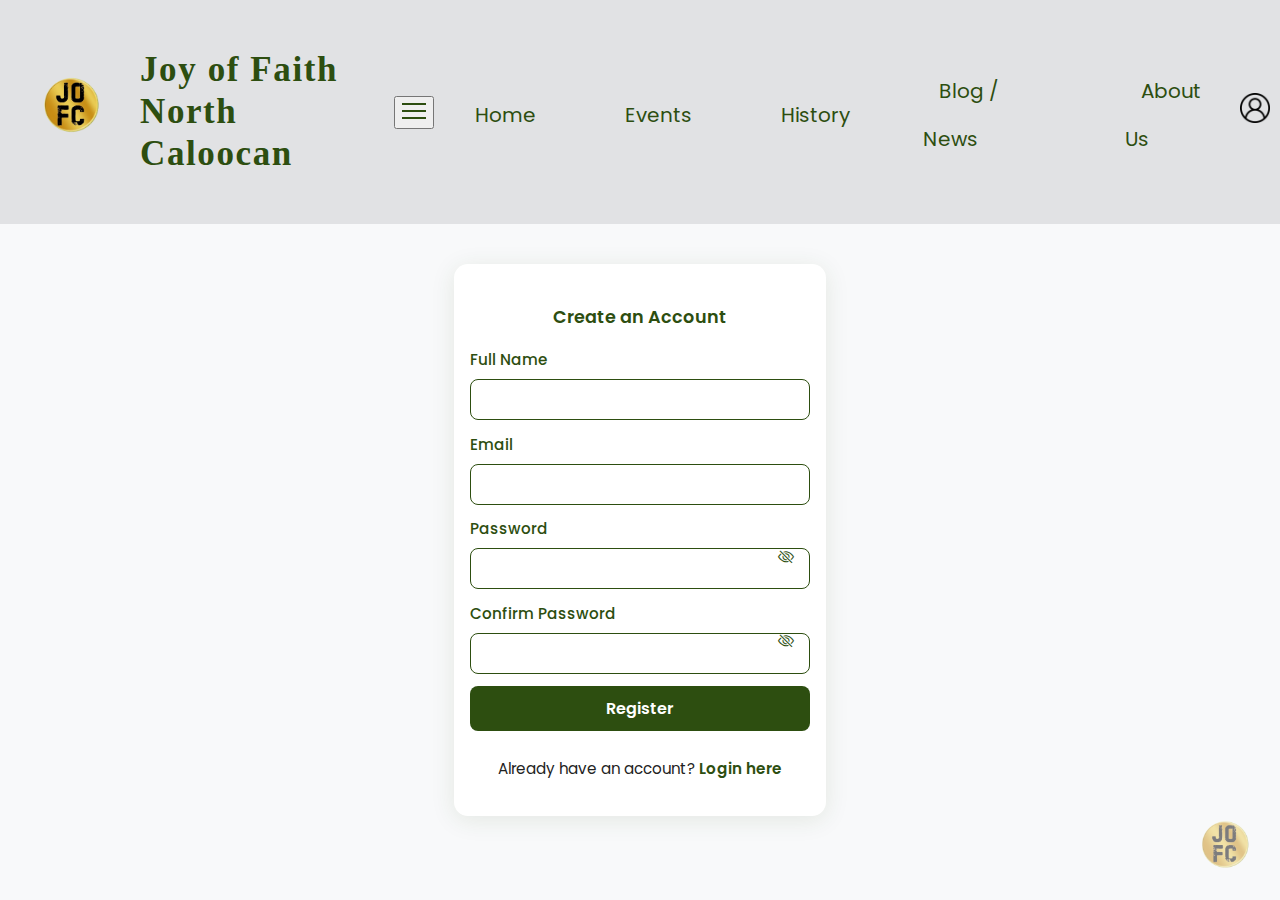
<file: register.html>
<!DOCTYPE html>
<html lang="en">
<head>
    <meta charset="UTF-8">
    <meta name="viewport" content="width=device-width, initial-scale=1.0">
    <title>Joy of Faith - Register</title>
    <link rel="icon" type="image/png" href="logo.png">
    <link rel="stylesheet" href="style1.css">
    <link href="https://cdn.jsdelivr.net/npm/bootstrap-icons@1.7.2/font/bootstrap-icons.css" rel="stylesheet">
    <script src="js/navigation.js" defer></script>
    <link href="https://fonts.googleapis.com/css2?family=Poppins:wght@400;600&display=swap" rel="stylesheet">
    <style>
        body {
            font-family: 'Poppins', Arial, sans-serif;
            background: #f8f9fa;
            margin: 0;
            padding: 0;
            position: relative;
        }
        .header, .main-navigation, .site-header {
            font-family: 'Poppins', Arial, sans-serif;
        }
        body::after {
            content: "";
            position: fixed;
            bottom: 2vw;
            right: 2vw;
            width: 60px;
            height: 60px;
            background: url('./img/ico/logo.png') no-repeat center center;
            background-size: contain;
            opacity: 0.50;
            pointer-events: none;
            z-index: 0;
        }
        .register-container {
            background: #fff;
            max-width: 340px;
            margin: 40px auto 0 auto;
            padding: 1.5rem 1rem 1.2rem 1rem;
            border-radius: 14px;
            box-shadow: 0 4px 24px rgba(45, 78, 16, 0.10);
            display: flex;
            flex-direction: column;
            align-items: center;
        }
        .register-container h2 {
            color: #2d4e10;
            font-weight: 600;
            margin-bottom: 1.1rem;
            font-size: 1.1rem;
            text-align: center;
        }
        .register-form {
            width: 100%;
            display: flex;
            flex-direction: column;
            gap: 0.8rem;
        }
        .form-group {
            display: flex;
            flex-direction: column;
            position: relative;
        }
        .form-group label {
            font-size: 0.95rem;
            color: #2d4e10;
            margin-bottom: 0.4rem;
            font-weight: 500;
        }
        .form-group input {
            padding: 0.5rem 0.8rem;
            border: 1.5px solid #2d4e10;
            border-radius: 8px;
            font-size: 0.95rem;
            font-family: 'Poppins', Arial, sans-serif;
            outline: none;
            transition: border-color 0.2s;
        }
        .form-group input:focus {
            border-color: #1e350a;
        }
        .password-toggle {
            position: absolute;
            right: 1rem;
            top: 1.7rem;
            cursor: pointer;
            color: #2d4e10;
            font-size: 1rem;
        }
        .register-btn {
            background: #2d4e10;
            color: #fff;
            border: none;
            border-radius: 8px;
            padding: 0.6rem 0;
            font-size: 1rem;
            font-family: 'Poppins', Arial, sans-serif;
            font-weight: 600;
            cursor: pointer;
            transition: background 0.2s;
        }
        .register-btn:hover {
            background: #24400d;
        }
        .login-link {
            margin-top: 0.7rem;
            text-align: center;
        }
        .login-link p {
            font-size: 0.95rem;
            color: #222;
        }
        .login-link a {
            color: #2d4e10;
            text-decoration: none;
            font-weight: 600;
        }
        .login-link a:hover {
            text-decoration: underline;
        }
        .page-watermark {
            display: none !important;
        }
        @media (max-width: 600px) {
            .register-container {
                max-width: 92vw;
                margin: 18px auto 0 auto;
                padding: 0.7rem 0.3rem 1rem 0.3rem;
                border-radius: 10px;
            }
            .register-container h2 {
                font-size: 0.98rem;
            }
            .form-group input {
                font-size: 0.93rem;
                padding: 0.4rem 0.6rem;
            }
            .password-toggle {
                top: 1.4rem;
                font-size: 0.95rem;
            }
            body::after {
                width: 34px;
                height: 34px;
                bottom: 1vw;
                right: 1vw;
            }
        }
        @media (max-width: 350px) {
            .register-container {
                padding: 0.2rem 0.1rem;
            }
        }
    </style>
</head>
<body>

        <header class="header">
          <nav class="main-navigation">
              <div class="container">                
                  <header class="site-header">
                      <div class="logo">
                          <ul>
                              <li>
                                  <a href="/">
                                      <img src="img/ico/logo.png" alt="Joy of Faith logo">
                                  </a>
                              </li>
                              <li>
                                  <div class="logo-text">
                                      <h2>
                                          Joy of Faith<br>
                                          North Caloocan
                                      </h2>
                                  </div>
                              </li>
                          </ul>
                      </div>                    
                      <button class="menu-toggle" aria-label="Toggle menu">
                          <svg viewBox="0 0 24 24" width="24" height="24">
                              <rect y="4" width="24" height="2" fill="#2d4e10"/>
                              <rect y="11" width="24" height="2" fill="#2d4e10"/>
                              <rect y="18" width="24" height="2" fill="#2d4e10"/>
                          </svg>
                      </button>
                      <nav class="nav-menu">                        
                          <ul class="nav-links">
                              <li style="--i: 1">
                                  <a href="index.html">Home</a>
                              </li>
                              <li style="--i: 2">
                                  <a href="events.html">Events</a>
                              </li>
                              <li style="--i: 3">
                                  <a href="history.html">History</a>
                              </li>
                              <li style="--i: 4">
                                  <a href="blog.html">Blog / News</a>
                              </li>
                              <li style="--i: 5">
                                  <a href="about.html">About Us</a>
                              </li>
                          </ul>
                      </nav>
                      <div class="logbot">
                          <a href="login.html">
                              <img src="./img/ico/profile.png" alt="Profile" style="height: 30px; width: 30px;">
                          </a>
                      </div>
                      <div class="mobile-overlay"></div>
                  </header>
              </div>
          </nav>
      </header>

        <div class="register-container">
            <h2>Create an Account</h2>
            <form class="register-form" action="handlers/register_handler.php" method="POST" onsubmit="return validateRegister(event)">
                <div class="form-group">
                    <label for="fullname">Full Name</label>
                    <input type="text" id="fullname" name="fullname" required>
                </div>
                <div class="form-group">
                    <label for="email">Email</label>
                    <input type="email" id="email" name="email" required>
                </div>
                <div class="form-group">
                    <label for="password">Password</label>
                    <input type="password" id="password" name="password" required>
                    <i class="bi bi-eye-slash password-toggle" onclick="togglePassword('password', this)"></i>
                </div>
                <div class="form-group">
                    <label for="confirm-password">Confirm Password</label>
                    <input type="password" id="confirm-password" name="confirm-password" required>
                    <i class="bi bi-eye-slash password-toggle" onclick="togglePassword('confirm-password', this)"></i>
                </div>
                <button type="submit" class="register-btn">Register</button>
            </form>
            <div class="login-link">
                <p>Already have an account? <a href="login.html">Login here</a></p>
            </div>
        </div>

        <img src="./img/ico/logo.png" alt="Logo" class="page-watermark">

        <script>
            function validateRegister(event) {
                event.preventDefault();
                const fullname = document.getElementById('fullname').value;
                const email = document.getElementById('email').value;
                const password = document.getElementById('password').value;
                const confirmPassword = document.getElementById('confirm-password').value;

                if (password !== confirmPassword) {
                    alert('Passwords do not match!');
                    return false;
                }

                // Add your registration validation logic here
                console.log('Registration attempt:', { fullname, email });
                
                // For demo purposes, just show alert
                alert('Registration functionality to be implemented');
                return false;
            }

            function togglePassword(inputId, icon) {
                const input = document.getElementById(inputId);
                if (input.type === 'password') {
                    input.type = 'text';
                    icon.classList.remove('bi-eye-slash');
                    icon.classList.add('bi-eye');
                } else {
                    input.type = 'password';
                    icon.classList.remove('bi-eye');
                    icon.classList.add('bi-eye-slash');
                }
            }
        </script>
</body>
</html>
</file>
<file: style1.css>
body {
    font-family: 'Segoe UI', Tahoma, Geneva, Verdana, sans-serif; 
    margin: 0;
    padding: 0;
    width: 100%;
    background-color: #e1e2e4;
    color: #2d4e10;
    line-height: 1.6;
    padding-top: 0; /* Remove fixed nav padding */
    padding-bottom: 0;  /* Remove footer padding */
}
.container {
    max-width: 1600px;
    margin: 0 auto;
    background-color: #e1e2e4;
    overflow: hidden;
    width: 100%;
    
}
.site-header {
    background-color: #e1e2e4;
    font-size: 20px;
    padding: 20px 10px;
    display: flex;
    justify-content: space-between;
    align-items: center;
    position: sticky;
    top: 0;
    z-index: 999;
}
.logo ul {
    display: flex;
    align-items: center;
    list-style: none;
    margin-top: 10px;
    padding-top: 10px;
    
  }
  
  .logo img {
    width: 70px;
    height: 70px;
    object-fit: contain;
    padding-right: 10px;
  }
  
.logo-text h2 {
    font-family: 'Times New Roman', Times, serif;
    font-size: 35px;
    line-height: 1.2;
    letter-spacing: 0.1rem;
    font-weight: bold;
    color: #2d4e10;
   }
   .logo {
    display: flex;
    justify-content: flex-start;
    align-items: center;
  }

 

.MV ul{
    background-color: #fff;
    display: flex;
    margin-top: 10px;
    padding-top: 10px;
    flex-wrap: wrap;
    align-content: center;
    list-style: none;
}
.MV ul li img{
    margin-top: 10px;
    padding-top: 10px;
    padding-right: 50px;
   height: 50px;
   width: 50px;
}

.MV {
    margin-top: 3rem;
}

.MV ul {
    background-color: white;
    display: grid;
    grid-template-columns: repeat(2, 1fr);
    gap: 2rem;
    padding: 2rem;
    border-radius: 15px;
    box-shadow: 0 5px 15px rgba(0,0,0,0.1);
}

.MV ul li {
    display: flex;
    align-items: center;
    gap: 1rem;
}

.MV ul li img {
    width: 60px;
    height: 60px;
    padding: 0;
    margin: 0;
    object-fit: contain;
}

.MV ul li h1 {
    font-size: 1.8rem;
    color: #2d4e10;
    margin: 0;
}

.MV ul li p {
    font-size: 1.1rem;
    color: #666;
    margin: 0.5rem 0 0 0;
}

.main-navigation {
    width: 100%;
    position: static; /* Change back from fixed */
    background-color: #e1e2e4;
    z-index: 999;
}

.main-navigation ul {
    position: sticky;
    list-style: none;
    padding: 0;
    margin: 0;
    display: flex;
    z-index: 1000;
}

.main-navigation ul li {
    margin-left: 25px;
    font-size: 30px;
  
}
.main-navigation ul li a {
    text-decoration: none;
    color: #2d4e10;
    transition: color 0.3s ease; 
    font-size: 20px;
}  

.main-navigation ul li a:hover,
.main-navigation ul li a.active {
    color: #2d4e10; 
    text-decoration: underline;
    font-weight: bold;
}

.nav-links {
    display: flex;
    align-items: center;
    gap: 2rem;
    margin: 0;
    padding: 0;
}

.nav-links li {
    list-style: none;
}

.nav-links li a {
    font-size: 20px;
    padding: 0.5rem 1rem;
    color: #2d4e10;
    text-decoration: none;
    transition: all 0.3s ease;
}

.nav-links li a:hover,
.nav-links li a.active {
    color: #2d4e10;
    text-decoration: underline;
    font-weight: bold;
}

.hero-section {
    top: 0px;
    background-color: #e1e2e4; 
    padding: 1px 50px 50px 50px;
    display: flex;
    justify-content: center;
    align-items: center;
}
.hero-content {
    flex: 1;
    padding-right: 100px;
   
}

.hero-title h1{
    color: #222;
    margin-bottom: 30px;
    line-height: 1.3;
}

.hero-buttons a.button {
    display: center;
    padding: 14px 30px;
    text-decoration: none;
    color: #fff;
    border-radius: 8px;
    font-weight: bold;
    transition: background-color 0.3s ease;
}
.hero-buttons a.primary {
    background-color: #4CAF50; 
    margin-right: 16px;
    font-size: 15px;
    padding: 17px 110px;
}
.hero-buttons a.primary:hover {
    background-color: #45a049;
}
.hero-buttons a.secondary {
    background-color: transparent;
    color: black;
    font-size: 15px;
    border: 1px solid black;
    padding: 17px 110px;
}
.hero-buttons a.secondary:hover {
    background-color: #ccc;
}
.hero-image {
    flex: 1;
    border-radius: 50%;
    overflow: hidden;
    box-shadow: 5px 5px 15px rgba(0, 0, 0, 0.15);
}
.hero-image img {
    width: 1000px;
    height: 700px;
    object-fit: cover;
    display: block;
}
.site-footer {
    position: static;  /* Changed from fixed/relative */
    text-align: center;
    padding: 40px 20px;
    background: linear-gradient(to right, #222, #333);
    color: #fff;
    margin-top: auto;
}

.site-footer p {
    margin: 0;
    padding: 5px 0;
    color: #ccc;
}

.site-footer p:first-child {
    font-size: 1.1em;
    color: #fff;
    font-weight: 500;
    margin-bottom: 10px;
}

.site-footer a {
    color: #fff;
    text-decoration: none;
    transition: color 0.3s ease;
}

.site-footer a:hover {
    color: #4CAF50;
}

.events-page-wrapper {
    min-height: 100vh;
    background-color: rgb(225,226,228);
    padding-bottom: 2rem;
}

.theme-showcase {
    background-color: rgb(225,226,228);
}

@media (max-width: 768px) {
    .site-header {
        flex-direction: column;
        align-items: flex-start;
    }

    .main-navigation ul {
        flex-direction: column;
        gap: 10px;
        margin-top: 10px;
    }
    .site-header {
        padding-left: 20px; /* instead of 50px */
      }
      
}
</file>
